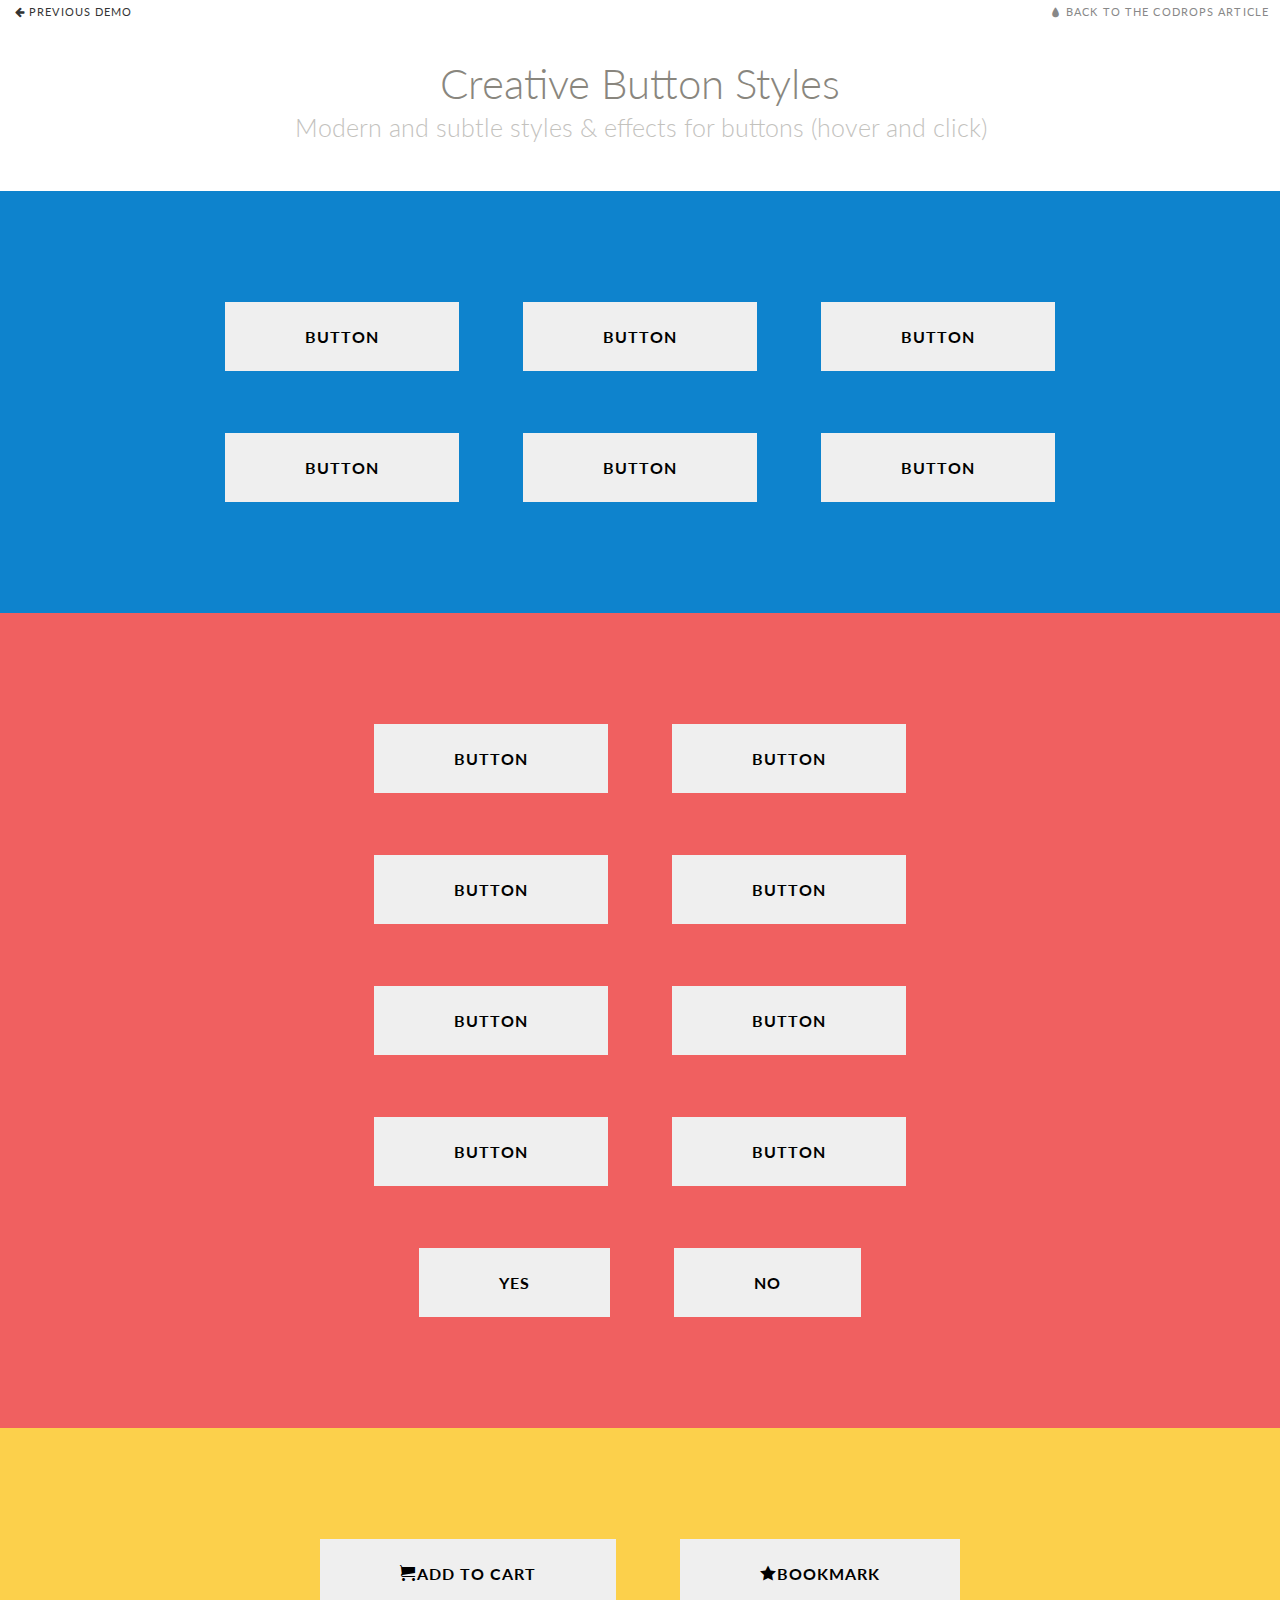
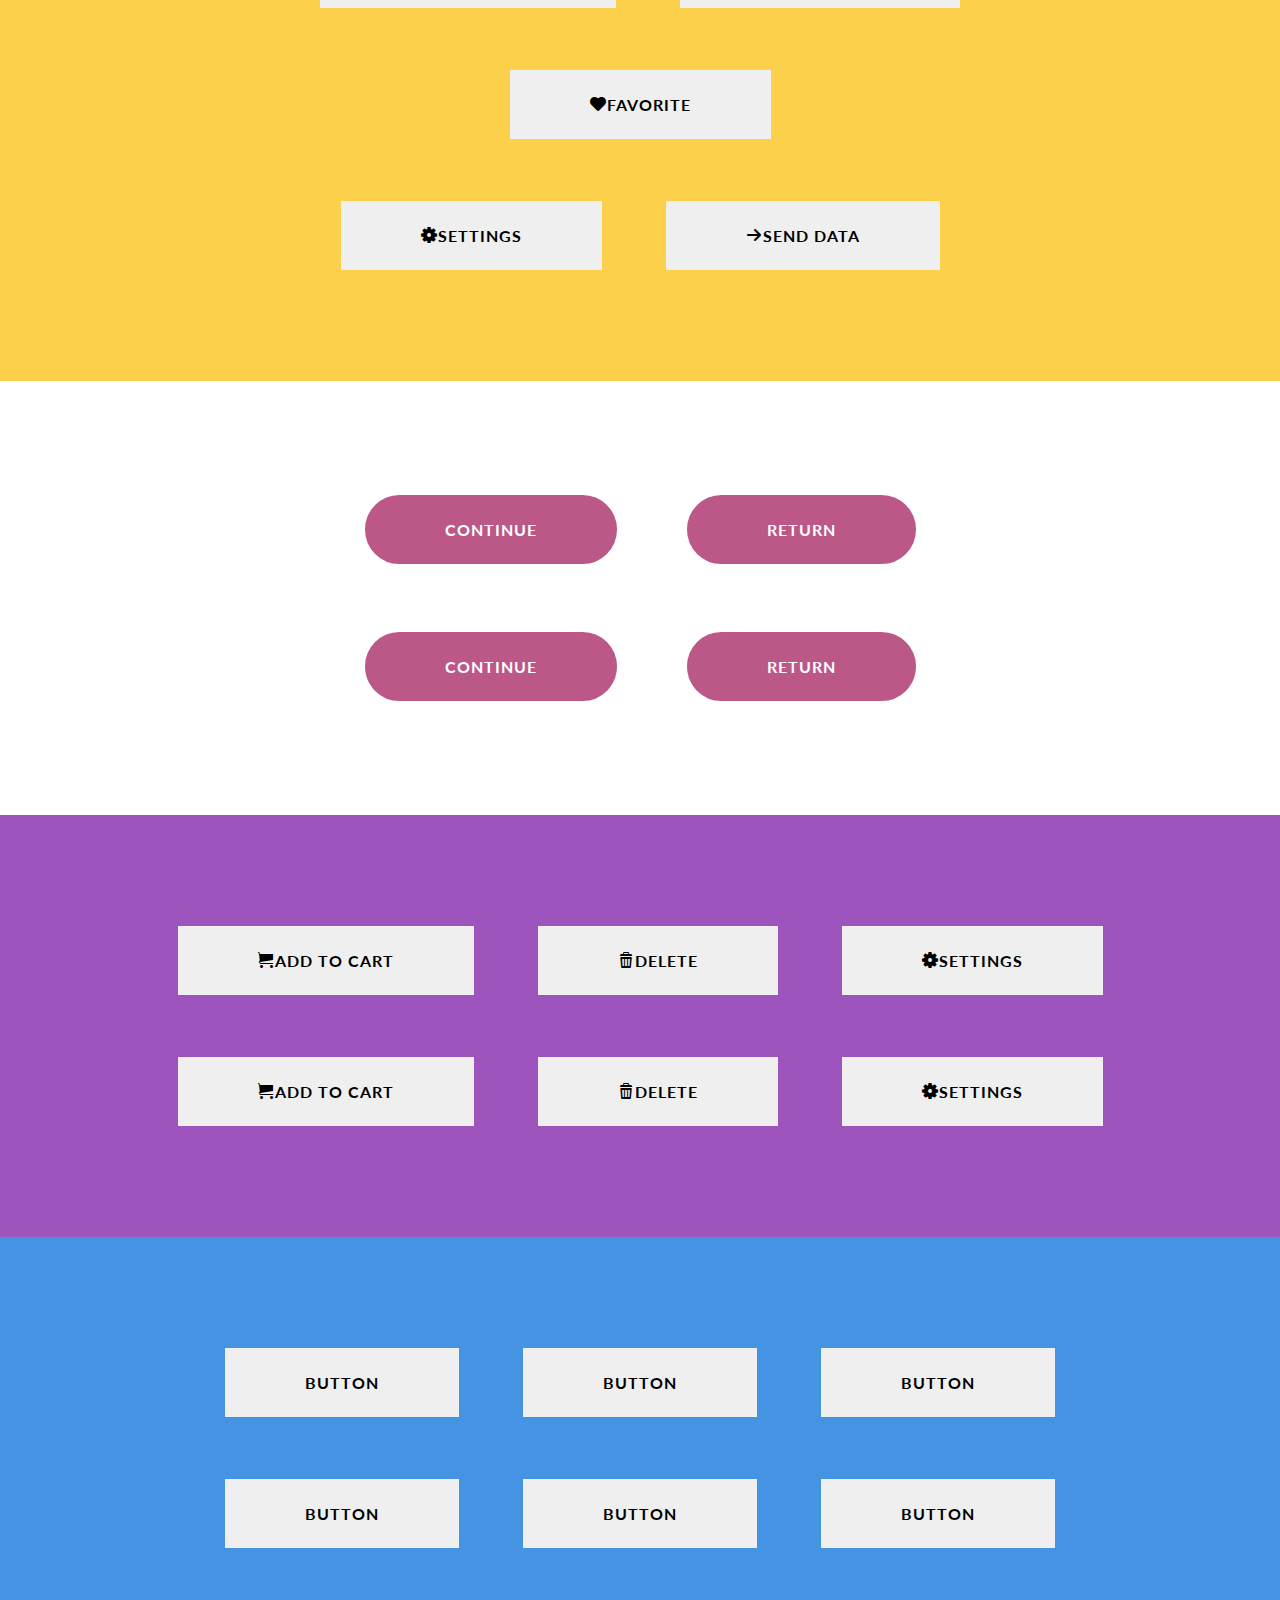
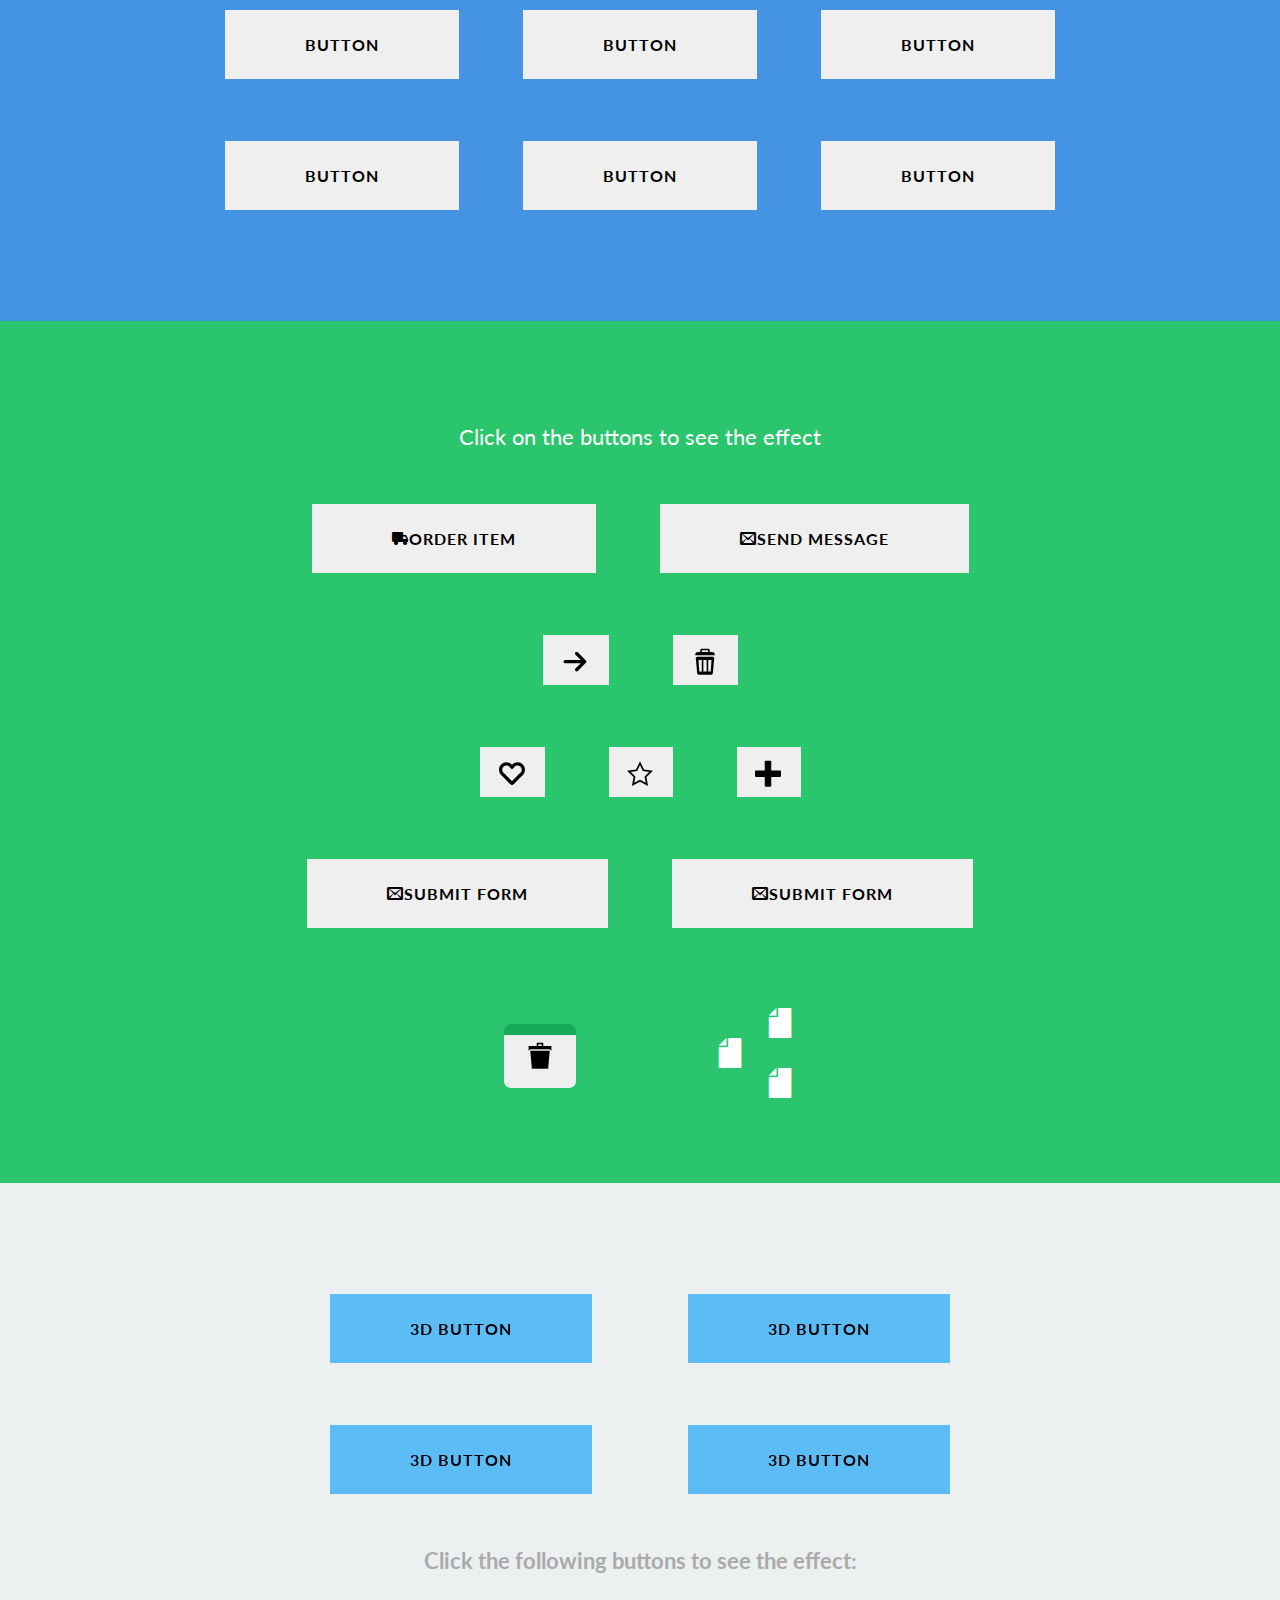
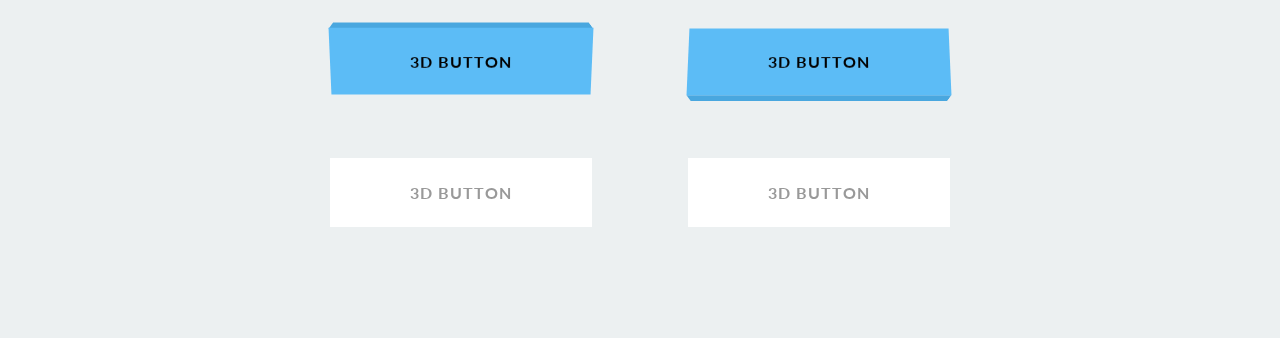
<file: workspace/static/index.html>
<!DOCTYPE html>
<html lang="en" class="no-js">
	<head>
		<meta charset="UTF-8" />
		<meta http-equiv="X-UA-Compatible" content="IE=edge,chrome=1"> 
		<meta name="viewport" content="width=device-width, initial-scale=1.0"> 
		<title>Creative Button Styles </title>
		<meta name="description" content="Creative Button Styles  - Modern and subtle styles &amp; effects for buttons" />
		<meta name="keywords" content="button styles, css3, modern, flat button, subtle, effects, hover, web design" />
		<meta name="author" content="Codrops" />
		<link rel="shortcut icon" href="../favicon.ico"> 
		<link rel="stylesheet" type="text/css" href="css/default.css" />
		<link rel="stylesheet" type="text/css" href="css/component.css" />
		<script src="js/modernizr.custom.js"></script>
	</head>
	<body>
		<div class="container">
			<!-- Top Navigation -->
			<div class="codrops-top clearfix">
				<a class="codrops-icon codrops-icon-prev" href="http://tympanus.net/Tutorials/WebAudioStylophone/"><span>Previous Demo</span></a>
				<span class="right"><a class="codrops-icon codrops-icon-drop" href="http://tympanus.net/codrops/?p=15430"><span>Back to the Codrops Article</span></a></span>
			</div>
			<header>
				<h1>Creative Button Styles <span>Modern and subtle styles &amp; effects for buttons (hover and click)</span></h1>	
			</header>
			<section class="color-1">
				<p class="text note-touch">Note that on mobile devices the effects might not all work as intended.</p>
				<p>
					<button class="btn btn-1 btn-1a">Button</button>
					<button class="btn btn-1 btn-1b">Button</button>
					<button class="btn btn-1 btn-1c">Button</button>
				</p>
				<p>
					<button class="btn btn-1 btn-1d">Button</button>
					<button class="btn btn-1 btn-1e">Button</button>
					<button class="btn btn-1 btn-1f">Button</button>
				</p>
			</section>
			<section class="color-2">
				<p>
					<button class="btn btn-2 btn-2a">Button</button>
					<button class="btn btn-2 btn-2b">Button</button>
				</p>
				<p>
					<button class="btn btn-2 btn-2c">Button</button>
					<button class="btn btn-2 btn-2d">Button</button>
				</p>
				<p>
					<button class="btn btn-2 btn-2e">Button</button>
					<button class="btn btn-2 btn-2f">Button</button>
				</p>
				<p>
					<button class="btn btn-2 btn-2g">Button</button>
					<button class="btn btn-2 btn-2h">Button</button>
				</p>
				<p>
					<button class="btn btn-2 btn-2i">Yes</button>
					<button class="btn btn-2 btn-2j">No</button>
				</p>
			</section>
			<section class="color-3">
				<p>
					<button class="btn btn-3 btn-3a icon-cart">Add to cart</button>
					<button class="btn btn-3 btn-3b icon-star-2">Bookmark</button>
				</p>
				<p>
					<button class="btn btn-3 btn-3c icon-heart-2">Favorite</button>
				</p>
				<p>
					<button class="btn btn-3 btn-3d icon-cog">Settings</button>
					<button class="btn btn-3 btn-3e icon-arrow-right">Send data</button>
				</p>
			</section>
			<section class="color-4">
				<p>
					<button class="btn btn-4 btn-4a icon-arrow-right">Continue</button>
					<button class="btn btn-4 btn-4b icon-arrow-left">Return</button>
				</p>
				<p>
					<button class="btn btn-4 btn-4c icon-arrow-right">Continue</button>
					<button class="btn btn-4 btn-4d icon-arrow-left">Return</button>
				</p>
			</section>
			<section class="color-5">
				<p>
					<button class="btn btn-5 btn-5a icon-cart"><span>Add to cart</span></button>
					<button class="btn btn-5 btn-5a icon-remove"><span>Delete</span></button>
					<button class="btn btn-5 btn-5a icon-cog"><span>Settings</span></button>
				</p>
				<p>
					<button class="btn btn-5 btn-5b icon-cart"><span>Add to cart</span></button>
					<button class="btn btn-5 btn-5b icon-remove"><span>Delete</span></button>
					<button class="btn btn-5 btn-5b icon-cog"><span>Settings</span></button>
				</p>
			</section>
			<section class="color-6">
				<p>
					<button class="btn btn-6 btn-6a">Button</button>
					<button class="btn btn-6 btn-6b">Button</button>
					<button class="btn btn-6 btn-6c">Button</button>
				</p>
				<p>
					<button class="btn btn-6 btn-6d">Button</button>
					<button class="btn btn-6 btn-6e">Button</button>
					<button class="btn btn-6 btn-6f">Button</button>
				</p>
				<p>
					<button class="btn btn-6 btn-6g">Button</button>
					<button class="btn btn-6 btn-6h">Button</button>
					<button class="btn btn-6 btn-6i">Button</button>
				</p>
				<p>
					<button class="btn btn-6 btn-6j">Button</button>
					<button class="btn btn-6 btn-6k">Button</button>
					<button class="btn btn-6 btn-6l">Button</button>
				</p>
			</section>
			<section class="color-7" id="btn-click">
				<p class="text">Click on the buttons to see the effect</p>
				<p>
					<button class="btn btn-7 btn-7a icon-truck">Order item</button>
					<button class="btn btn-7 btn-7b icon-envelope">Send message</button>
				</p>
				<p>
					<button class="btn btn-7 btn-7c btn-icon-only icon-arrow-right">Submit</button>
					<button class="btn btn-7 btn-7d btn-icon-only icon-remove">Empty</button>
				</p>
				<p>
					<button class="btn btn-7 btn-7e btn-icon-only icon-heart">Like</button>
					<button class="btn btn-7 btn-7f btn-icon-only icon-star">Fav</button>
					<button class="btn btn-7 btn-7g btn-icon-only icon-plus">Add</button>
				</p>
				<p>
					<button class="btn btn-7 btn-7h icon-envelope">Submit form</button>
					<button class="btn btn-7 btn-7h icon-envelope">Submit form</button>
				</p>
				<div id="trash-effect" class="trash-effect">
					<button class="btn btn-7 btn-7i btn-icon-only icon-remove-2">Remove</button>
					<div class="icon-file"></div>
					<div class="icon-file"></div>
					<div class="icon-file"></div>
				</div>
			</section>
			<section class="color-8">
				<p class="perspective">
					<button class="btn btn-8 btn-8a">3D Button</button>
				</p>
				<p class="perspective">
					<button class="btn btn-8 btn-8b">3D Button</button>
				</p>
				<br />
				<p class="perspective">
					<button class="btn btn-8 btn-8c">3D Button</button>
				</p>
				<p class="perspective">
					<button class="btn btn-8 btn-8d">3D Button</button>
				</p>
				<p class="text">Click the following buttons to see the effect:</p>
				<p class="perspective">
					<button class="btn btn-8 btn-8e">3D Button</button>
				</p>
				<p class="perspective">
					<button class="btn btn-8 btn-8f">3D Button</button>
				</p>
				<br />
				<p class="perspective">
					<button class="btn btn-8 btn-8g">3D Button</button>
				</p>
				<p class="perspective">
					<button class="btn btn-8 btn-8g">3D Button</button>
				</p>
			</section>
		</div><!-- /container -->
		<script src="js/classie.js"></script>
		<script>
			var buttons7Click = Array.prototype.slice.call( document.querySelectorAll( '#btn-click button' ) ),
				buttons9Click = Array.prototype.slice.call( document.querySelectorAll( 'button.btn-8g' ) ),
				totalButtons7Click = buttons7Click.length,
				totalButtons9Click = buttons9Click.length;

			buttons7Click.forEach( function( el, i ) { el.addEventListener( 'click', activate, false ); } );
			buttons9Click.forEach( function( el, i ) { el.addEventListener( 'click', activate, false ); } );

			function activate() {
				var self = this, activatedClass = 'btn-activated';

				if( classie.has( this, 'btn-7h' ) ) {
					// if it is the first of the two btn-7h then activatedClass = 'btn-error';
					// if it is the second then activatedClass = 'btn-success'
					activatedClass = buttons7Click.indexOf( this ) === totalButtons7Click-2 ? 'btn-error' : 'btn-success';
				}
				else if( classie.has( this, 'btn-8g' ) ) {
					// if it is the first of the two btn-8g then activatedClass = 'btn-success3d';
					// if it is the second then activatedClass = 'btn-error3d'
					activatedClass = buttons9Click.indexOf( this ) === totalButtons9Click-2 ? 'btn-success3d' : 'btn-error3d';
				}

				if( !classie.has( this, activatedClass ) ) {
					classie.add( this, activatedClass );
					setTimeout( function() { classie.remove( self, activatedClass ) }, 1000 );
				}
			}

			document.querySelector( '.btn-7i' ).addEventListener( 'click', function() {
				classie.add( document.querySelector( '#trash-effect' ), 'trash-effect-active' );
			}, false );
		</script>
	</body>
</html>
</file>
<file: workspace/static/css/default.css>
/* General Demo Style */
@import url(http://fonts.googleapis.com/css?family=Lato:300,400,700);

@font-face {
	font-family: 'codropsicons';
	src:url('../fonts/codropsicons/codropsicons.eot');
	src:url('../fonts/codropsicons/codropsicons.eot?#iefix') format('embedded-opentype'),
		url('../fonts/codropsicons/codropsicons.woff') format('woff'),
		url('../fonts/codropsicons/codropsicons.ttf') format('truetype'),
		url('../fonts/codropsicons/codropsicons.svg#codropsicons') format('svg');
	font-weight: normal;
	font-style: normal;
}

*, *:after, *:before { -webkit-box-sizing: border-box; -moz-box-sizing: border-box; box-sizing: border-box; }
body, html { font-size: 100%; padding: 0; margin: 0; height: 100%;}

/* Clearfix hack by Nicolas Gallagher: http://nicolasgallagher.com/micro-clearfix-hack/ */
.clearfix:before, .clearfix:after { content: " "; display: table; }
.clearfix:after { clear: both; }

body {
	font-family: 'Lato', Calibri, Arial, sans-serif;
	color: #89867e;
	/*background: #BC5888;*/
	background: #fff;
}

a {
	color: #888;
	text-decoration: none;
}

a:hover,
a:active {
	color: #333;
}

.header {
  background-color: #BC5888;
  height: 100px;
}

.header img {
  float: right;
  width: 150px;
  height: 150px;
  color: #BC5888;
}

.header h1 {
  position: relative;
  top: 15px;
  left: 10px;
  color: #BC5888;
}

/* Header Style */
.main,
.container > header {
	margin: 0 auto;
	padding: 2em;
}

.container > header {
	text-align: center;
}

.container > header h1 {
	font-size: 2.625em;
	line-height: 1.3;
	margin: 0;
	font-weight: 300;
}

.container > header span {
	display: block;
	font-size: 60%;
	opacity: 0.5;
	padding: 0 0 0.6em 0.1em;
}

/* To Navigation Style */
.codrops-top {
	background: #fff;
	background: rgba(255, 255, 255, 0.6);
	text-transform: uppercase;
	width: 100%;
	font-size: 0.69em;
	line-height: 2.2;
}

.codrops-top a {
	padding: 0 1em;
	letter-spacing: 0.1em;
	color: #888;
	display: inline-block;
}

.codrops-top a:hover {
	background: rgba(255,255,255,0.95);
	color: #333;
}

.codrops-top span.right {
	float: right;
}

.codrops-top span.right a {
	float: left;
	display: block;
}

.codrops-icon:before {
	font-family: 'codropsicons';
	margin: 0 4px;
	speak: none;
	font-style: normal;
	font-weight: normal;
	font-variant: normal;
	text-transform: none;
	line-height: 1;
	-webkit-font-smoothing: antialiased;
}

.codrops-icon-drop:before {
	content: "\e001";
}

.codrops-icon-prev:before {
	content: "\e004";
}

.codrops-icon-archive:before {
	content: "\e002";
}

.codrops-icon-next:before {
	content: "\e000";
}

.codrops-icon-about:before {
	content: "\e003";
}

.container {
	height: 100%;
	position: relative;
}

.container > section {
	margin: 0 auto;
	padding: 5em 3em;
	text-align: center;
	color: #fff;
}

.container > section p {
	position: relative;
	margin: 0;
	padding: 1em;
	z-index: 1;
}

.container > section p.text {
	font-size: 1.4em;
}

.no-touch .note-touch {
	display: none;
}

.color-1 {
	background: #0e83cd;
}

.color-2 {
	background: #f06060;
}

.color-3 {
	background: #fcd04b;
}

.color-4 {
	/*background: #BC5888;*/
	background: #fff;
}

.color-9 {
	background: #fff;
	/*background: #BC5888;*/
}

.color-5 {
	background: #9e54bd;
}

.color-6 {
	background: #4593e3;
}

.color-7 {
	background: #2ac56c;
}

.color-8 {
	background: #ecf0f1;
}

.color-8 p.text {
	color: #aaa;
	font-weight: bold;
}

@media screen and (max-width: 25em) {

	.codrops-icon span {
		display: none;
	}

}
.verticalLine {
  border-left: thick solid #ff0000;
}
</file>
<file: workspace/static/css/component.css>
@font-face {
	font-family: 'icomoon';
	src:url('../fonts/icomoon/icomoon.eot');
	src:url('../fonts/icomoon/icomoon.eot?#iefix') format('embedded-opentype'),
		url('../fonts/icomoon/icomoon.woff') format('woff'),
		url('../fonts/icomoon/icomoon.ttf') format('truetype'),
		url('../fonts/icomoon/icomoon.svg#icomoon') format('svg');
	font-weight: normal;
	font-style: normal;
}

/* General button style (reset) */
.btn {
	border: none;
	font-family: inherit;
	font-size: inherit;
	color: #BC5888
	/*color: inherit;*/
	/*background: none;*/
	cursor: pointer;
	padding: 25px 80px;
	display: inline-block;
	margin: 15px 30px;
	text-transform: uppercase;
	letter-spacing: 1px;
	font-weight: 700;
	outline: none;
	position: relative;
	-webkit-transition: all 0.3s;
	-moz-transition: all 0.3s;
	transition: all 0.3s;
}
.btn1 {
	border: none;
	font-family: inherit;
	font-size: inherit;
	color: inherit;
	background: none;
	cursor: pointer;
	padding: 15px 50px;
	display: inline-block;
	margin: 10px 20px;
	text-transform: uppercase;
	letter-spacing: 1px;
	font-weight: 700;
	outline: none;
	position: relative;
	-webkit-transition: all 0.3s;
	-moz-transition: all 0.3s;
	transition: all 0.3s;
}
.btn1:after {
	content: '';
	position: absolute;
	z-index: -1;
	-webkit-transition: all 0.3s;
	-moz-transition: all 0.3s;
	transition: all 0.3s;
}


.btn:after {
	content: '';
	position: absolute;
	z-index: -1;
	-webkit-transition: all 0.3s;
	-moz-transition: all 0.3s;
	transition: all 0.3s;
}

.btn1:before,
.icon-heart:after,
.icon-star:after,
.icon-plus:after,
.icon-file:before {
	font-family: 'icomoon';
	speak: none;
	font-style: normal;
	font-weight: normal;
	font-variant: normal;
	text-transform: none;
	line-height: 1;
	position: relative;
	-webkit-font-smoothing: antialiased;
}
/* Pseudo elements for icons */
.btn:before,
.icon-heart:after,
.icon-star:after,
.icon-plus:after,
.icon-file:before {
	font-family: 'icomoon';
	speak: none;
	font-style: normal;
	font-weight: normal;
	font-variant: normal;
	text-transform: none;
	line-height: 1;
	position: relative;
	-webkit-font-smoothing: antialiased;
}

.icon-envelope:before {
	content: "\e000";
}

.icon-cart:before {
	content: "\e007";
}

.icon-cart-2:before {
	content: "\e008";
}

.icon-heart:before {
	content: "\e009";
}

/* Filled heart */
.icon-heart:after,
.icon-heart-2:before {
	content: "\e00a";
}

.icon-star:before {
	content: "\e00b";
}

/* Filled star */
.icon-star:after,
.icon-star-2:before {
	content: "\e00c";
}

.icon-arrow-right:before {
	content: "\e00d";
}

.icon-arrow-left:before {
	content: "\e003";
}

.icon-truck:before {
	content: "\e00e";
}

.icon-remove:before {
	content: "\e00f";
}

.icon-cog:before {
	content: "\e010";
}

.icon-plus:before,
.icon-plus:after {
	content: "\e011";
}

.icon-minus:before {
	content: "\e012";
}

.bh-icon-smiley:before {
	content: "\e001";
}

.bh-icon-sad:before {
	content: "\e002";
}

.icon-file:before {
	content: "\e004";
}

.icon-remove-2:before {
	content: "\e005";
}

/* Button 1e */
.btn-1e {
	overflow: hidden;
}

.btn-1e:after {
	width: 100%;
	height: 0;
	top: 50%;
	left: 50%;
	background: #BC5888;
	opacity: 0;
	-webkit-transform: translateX(-50%) translateY(-50%) rotate(45deg);
	-moz-transform: translateX(-50%) translateY(-50%) rotate(45deg);
	-ms-transform: translateX(-50%) translateY(-50%) rotate(45deg);
	transform: translateX(-50%) translateY(-50%) rotate(45deg);
}

.btn-1e:hover,
.btn-1e:active {
	color: #0e83cd;
}

.btn-1e:hover:after {
	height: 260%;
	opacity: 1;
}

.btn-1e:active:after {
	height: 400%;
	opacity: 1;
}

/* Button 1f */
.btn-1f {
	overflow: hidden;
}

.btn-1f:after {
	width: 101%;
	height: 0;
	top: 50%;
	left: 50%;
	background: #fff;
	opacity: 0;
	-webkit-transform: translateX(-50%) translateY(-50%);
	-moz-transform: translateX(-50%) translateY(-50%);
	-ms-transform: translateX(-50%) translateY(-50%);
	transform: translateX(-50%) translateY(-50%);
}

.btn-1f:hover,
.btn-1f:active {
	color: #0e83cd;
}

.btn-1f:hover:after {
	height: 75%;
	opacity: 1;
}

.btn-1f:active:after {
	height: 130%;
	opacity: 1;
}


/* Button 4 */
.btn-9 {
	border-radius: 50px;
	border: 3px solid #fff;
	color: #fff;
	overflow: hidden;
	background-color: #BC5888
}

.btn-9:active {
	border-color: #E80011;
	color: #E80011;
}

.btn-9:hover {
	background: #E80011;
}

.btn-9:before {
	position: absolute;
	height: 100%;
	font-size: 125%;
	line-height: 3.5;
	color: #fff;
	-webkit-transition: all 0.3s;
	-moz-transition: all 0.3s;
	transition: all 0.3s;
}

.btn-9:active:before {
	color: #E80011;
}

/* Button 8a */
.btn-9a:before {
	left: 130%;
	top: 0;
}

.btn-9a:hover:before {
	left: 80%;
}

/* Button 8b */
.btn-9b:before {
	left: -50%;
	top: 0;
}

.btn-9b:hover:before {
	left: 10%;
}

/* Button 8c */
.btn-9c:before {
	left: 70%;
	opacity: 0;
	top: 0;
}

.btn-9c:hover:before {
	left: 80%;
	opacity: 1;
}

/* Button 8d */
.btn-9d:before {
	left: 30%;
	opacity: 0;
	top: 0;
}

.btn-9d:hover:before {
	left: 10%;
	opacity: 1;
}

/* Button 4 */
.btn-4 {
	border-radius: 50px;
	border: 3px solid #fff;
	color: #fff;
	overflow: hidden;
	background-color: #BC5888;
}

.btn-4:active {
	border-color: #BC5888;
	color: #BC5888;
}

.btn-4:hover {
	background: #C880A3;
}

.btn-4:before {
	position: absolute;
	height: 100%;
	font-size: 125%;
	line-height: 3.5;
	color: #fff;
	-webkit-transition: all 0.3s;
	-moz-transition: all 0.3s;
	transition: all 0.3s;
}

.btn-4:active:before {
	color: #BC5888;
}

/* Button 4a */
.btn-4a:before {
	left: 130%;
	top: 0;
}

.btn-4a:hover:before {
	left: 80%;
}

/* Button 4b */
.btn-4b:before {
	left: -50%;
	top: 0;
}

.btn-4b:hover:before {
	left: 10%;
}

/* Button 4c */
.btn-4c:before {
	left: 70%;
	opacity: 0;
	top: 0;
}

.btn-4c:hover:before {
	left: 80%;
	opacity: 1;
}

/* Button 4d */
.btn-4d:before {
	left: 30%;
	opacity: 0;
	top: 0;
}

.btn-4d:hover:before {
	left: 10%;
	opacity: 1;
}


/* Icon only style */
.btn-icon-only {
	font-size: 0;
	padding: 25px 30px;
}

.btn-icon-only:before {
	position: absolute;
	top: 0;
	left: 0;
	width: 100%;
	height: 100%;
	font-size: 26px;
	line-height: 54px;
	-webkit-backface-visibility: hidden;
	-moz-backface-visibility: hidden;
	backface-visibility: hidden;
}

/* Success and error */

.btn-success,
.btn-error {
	color: transparent;
}

.btn-success:after,
.btn-error:after {
	z-index: 1;
	color: #fff;
	left: 40%;
}

.btn-success:before {
	content: "\e001";
}

.btn-success:after {
	content: "Success!";
	-webkit-animation: moveUp 0.5s;
	-moz-animation: moveUp 0.5s;
	animation: moveUp 0.5s;
}

@-webkit-keyframes moveUp {
	0% {
		-webkit-transform: translateY(50%);
		opacity: 0;
	}
	100% { 
		opacity: 1;
		-webkit-transform: translateY(0);
	}
}

@-moz-keyframes moveUp {
	0% {
		-moz-transform: translateY(50%);
		opacity: 0;
	}
	100% { 
		opacity: 1;
		-moz-transform: translateY(0);
	}
}

@keyframes moveUp {
	0% {
		transform: translateY(50%);
		opacity: 0;
	}
	100% { 
		opacity: 1;
		transform: translateY(0);
	}
}

.btn-error {
	-webkit-animation: shake 0.5s;
	-moz-animation: shake 0.5s;
	animation: shake 0.5s;
}

/* From Dan Eden's animate.css: http://daneden.me/animate/ */
@-webkit-keyframes shake {
	0%, 100% {-webkit-transform: translateX(0);}
	10%, 30%, 50%, 70%, 90% {-webkit-transform: translateX(-10px);}
	20%, 40%, 60%, 80% {-webkit-transform: translateX(10px);}
}

@-moz-keyframes shake {
	0%, 100% {-moz-transform: translateX(0);}
	10%, 30%, 50%, 70%, 90% {-moz-transform: translateX(-10px);}
	20%, 40%, 60%, 80% {-moz-transform: translateX(10px);}
}

@keyframes shake {
	0%, 100% {transform: translateX(0);}
	10%, 30%, 50%, 70%, 90% {transform: translateX(-10px);}
	20%, 40%, 60%, 80% {transform: translateX(10px);}
}

.btn-error:before {
	content: "\e002";
}

.btn-error:after {
	content: "Error!";
	-webkit-animation: scaleFromUp 0.5s;
	-moz-animation: scaleFromUp 0.5s;
	animation: scaleFromUp 0.5s;
}

@-webkit-keyframes scaleFromUp {
	0% {
		-webkit-transform: scale(0);
		opacity: 0;
	}
	100% { 
		opacity: 1;
		-webkit-transform: scale(1);
	}
}

@-moz-keyframes scaleFromUp {
	0% {
		-moz-transform: scale(0);
		opacity: 0;
	}
	100% { 
		opacity: 1;
		-moz-transform: scale(1);
	}
}

@keyframes scaleFromUp {
	0% {
		transform: scale(0);
		opacity: 0;
	}
	100% { 
		opacity: 1;
		transform: scale(1);
	}
}

/* Special trash effect */
.trash-effect {
	position: relative;
	max-width: 320px;
	margin: 60px auto 0;
} 

.trash-effect .icon-file {
	font-size: 30px;
	position: absolute;
	width: 50px;
	height: 50px;
	left: 50%;
	top: 50%;
	margin: -45px 0 0 -25px;
	-webkit-transition: all 0.3s ease-out;
	-moz-transition: all 0.3s ease-out;
	transition: all 0.3s ease-out;
	-webkit-transform: translateX(90px) translateY(20px) scale(1);
	-moz-transform: translateX(90px) translateY(20px) scale(1);
	-ms-transform: translateX(90px) translateY(20px) scale(1);
	transform: translateX(90px) translateY(20px) scale(1);
}

.trash-effect .icon-file:nth-child(2) {
	-webkit-transform: translateX(140px) translateY(-10px) scale(1);
	-moz-transform: translateX(140px) translateY(-10px) scale(1);
	-ms-transform: translateX(140px) translateY(-10px) scale(1);
	transform: translateX(140px) translateY(-10px) scale(1);
	-webkit-transition-delay: 0.1s;
	-moz-transition-delay: 0.1s;
	transition-delay: 0.1s;
}

.trash-effect .icon-file:nth-child(3) {
	-webkit-transform: translateX(140px) translateY(50px) scale(1);
	-moz-transform: translateX(140px) translateY(50px) scale(1);
	-ms-transform: translateX(140px) translateY(50px) scale(1);
	transform: translateX(140px) translateY(50px) scale(1);
	-webkit-transition-delay: 0.2s;
	-moz-transition-delay: 0.2s;
	transition-delay: 0.2s;
}

.trash-effect.trash-effect-active .icon-file {
	-webkit-transform: translateX(-100px) translateY(-10px) scale(0);
	-moz-transform: translateX(-100px) translateY(-10px) scale(0);
	-ms-transform: translateX(-100px) translateY(-10px) scale(0);
	transform: translateX(-100px) translateY(-10px) scale(0);
}

/* Button 7i */
.btn-7i {
	box-shadow: none;
	border-radius: 0 0 7px 7px;
	padding: 27px 33px;
	-webkit-transform: translateX(-100px);
	-moz-transform: translateX(-100px);
	-ms-transform: translateX(-100px);
	transform: translateX(-100px);
}

.btn-7i:before {
	line-height: 45px;
}

.btn-7i:after {
	height: 11px; /* should be 10px but in Chrome Version 34.0.1847.131 there's a gap because of the transform of the button */
	width: 100%;
	background: #17aa56;
	border-radius: 7px 7px 0 0;
	left: 0;
	top: -10px;
	z-index: 1;
	-webkit-transform-origin: 0 100%;
	-moz-transform-origin: 0 100%;
	-ms-transform-origin: 0 100%;
	transform-origin: 0 100%;
}

.trash-effect-active .btn-7i:after {
	-webkit-animation: openTrash 0.5s;
	-moz-animation: openTrash 0.5s;
	animation: openTrash 0.5s;
}

@-webkit-keyframes openTrash {
	50% {
		-webkit-transform: rotate(-35deg);
	}
	100% { 
		-webkit-transform: rotate(0deg);
	}
}

@-moz-keyframes openTrash {
	50% {
		-moz-transform: rotate(-35deg);
	}
	100% { 
		-moz-transform: rotate(0deg);
	}
}

@keyframes openTrash {
	50% {
		transform: rotate(-35deg);
	}
	100% { 
		transform: rotate(0deg);
	}
}



/* Button 4 */
.btn1-10{
	border-radius: 30px;
	border: 3px solid #fff;
	color: #fff;
	overflow: hidden;
	background-color: #BC5888
}

.btn1-10:active {
	border-color: #BC5888;
	color: #BC5888;
}

.btn1-10:hover {
	background: #BC5888;
}

.btn1-10:before {
	position: absolute;
	height: 100%;
	font-size: 125%;
	line-height: 2.5;
	color: #fff;
	-webkit-transition: all 0.5s;
	-moz-transition: all 0.5s;
	transition: all 0.5s;
}

.btn1-10:active:before {
	color: #E80011;
}

/* Button 8a */
.btn1-10a:before {
	left: 130%;
	top: 0;
}

.btn1-10a:hover:before {
	left: 80%;
}

/* Button 8b */
.btn1-10b:before {
	left: -50%;
	top: 0;
}

.btn1-10b:hover:before {
	left: 10%;
}

/* Button 8c */
.btn1-10c:before {
	left: 70%;
	opacity: 0;
	top: 0;
}

.btn1-10c:hover:before {
	left: 80%;
	opacity: 1;
}

/* Button 8d */
.btn1-10d:before {
	left: 30%;
	opacity: 0;
	top: 0;
}

.btn1-10d:hover:before {
	left: 10%;
	opacity: 1;
}

/* Button 8 */
.perspective {
	-webkit-perspective: 800px;
	-moz-perspective: 800px;
	perspective: 800px;
	display: inline-block;
}

.btn-8 {
	display: block;
	background: #5cbcf6;
	outline: 1px solid transparent; /* FF jagged edges fix */
	-webkit-transform-style: preserve-3d;
	-moz-transform-style: preserve-3d;
	transform-style: preserve-3d;
}

.btn-8:active {
	background: #55b7f3;
}

/* Button 8a */
.btn-8a:after {
	width: 100%;
	height: 42%; /* should be 40% but there's a gap in Chrome Version 34.0.1847.131 */
	left: 0;
	top: -40%;
	background: #49a7df;
	-webkit-transform-origin: 0% 100%;
	-webkit-transform: rotateX(90deg);
	-moz-transform-origin: 0% 100%;
	-moz-transform: rotateX(90deg);
	transform-origin: 0% 100%;
	transform: rotateX(90deg);
}

.btn-8a:hover {
	-webkit-transform: rotateX(-15deg);
	-moz-transform: rotateX(-15deg);
	-ms-transform: rotateX(-15deg);
	transform: rotateX(-15deg);
}

/* Button 8b */
.btn-8b:after {
	width: 100%;
	height: 40%;
	left: 0;
	top: 100%;
	background: #49a7df;
	-webkit-transform-origin: 0% 0%;
	-webkit-transform: rotateX(-90deg);
	-moz-transform-origin: 0% 0%;
	-moz-transform: rotateX(-90deg);
	-ms-transform-origin: 0% 0%;
	-ms-transform: rotateX(-90deg);
	transform-origin: 0% 0%;
	transform: rotateX(-90deg);
}

.btn-8b:hover {
	-webkit-transform: rotateX(15deg);
	-moz-transform: rotateX(15deg);
	-ms-transform: rotateX(15deg);
	transform: rotateX(15deg);
}

/* Button 8c */
.btn-8c:after {
	width: 21%; /* should be 20% but there's a gap in Chrome Version 34.0.1847.131 */
	height: 100%;
	left: -20%;
	top: 0;
	background: #49a7df;
	-webkit-transform-origin: 100% 0%;
	-webkit-transform: rotateY(-90deg);
	-moz-transform-origin: 100% 0%;
	-moz-transform: rotateY(-90deg);
	-ms-transform-origin: 100% 0%;
	-ms-transform: rotateY(-90deg);
	transform-origin: 100% 0%;
	transform: rotateY(-90deg);
}

.btn-8c:hover {
	-webkit-transform: rotateY(15deg);
	-moz-transform: rotateY(15deg);
	-ms-transform: rotateY(15deg);
	transform: rotateY(15deg);
}

/* Button 8d */
.btn-8d:after {
	width: 20%;
	height: 100%;
	left: 100%;
	top: 0;
	background: #49a7df;
	-webkit-transform-origin: 0% 0%;
	-webkit-transform: rotateY(90deg);
	-moz-transform-origin: 0% 0%;
	-moz-transform: rotateY(90deg);
	-ms-transform-origin: 0% 0%;
	-ms-transform: rotateY(90deg);
	transform-origin: 0% 0%;
	transform: rotateY(90deg);
}

.btn-8d:hover {
	-webkit-transform: rotateY(-15deg);
	-moz-transform: rotateY(-15deg);
	-ms-transform: rotateY(-15deg);
	transform: rotateY(-15deg);
}

/* Button 8e */
.btn-8e {
	-webkit-transform: rotateX(-15deg);
	-moz-transform: rotateX(-15deg);
	-ms-transform: rotateX(-15deg);
	transform: rotateX(-15deg);
}

.btn-8e:after {
	width: 100%;
	height: 42%; /* should be 40% but there's a gap in Chrome Version 34.0.1847.131 */
	left: 0;
	top: -40%;
	background: #49a7df;
	-webkit-transform-origin: 0% 100%;
	-webkit-transform: rotateX(90deg);
	-moz-transform-origin: 0% 100%;
	-moz-transform: rotateX(90deg);
	-ms-transform-origin: 0% 100%;
	-ms-transform: rotateX(90deg);
	transform-origin: 0% 100%;
	transform: rotateX(90deg);
}

.btn-8e:active {
	-webkit-transform: rotateX(0deg);
	-moz-transform: rotateX(0deg);
	-ms-transform: rotateX(0deg);
	transform: rotateX(0deg);
}

/* Button 8f */
.btn-8f {
	-webkit-transform: rotateX(15deg);
	-moz-transform: rotateX(15deg);
	-ms-transform: rotateX(15deg);
	transform: rotateX(15deg);
}

.btn-8f:after {
	width: 100%;
	height: 40%;
	left: 0;
	top: 100%;
	background: #49a7df;
	-webkit-transform-origin: 0% 0%;
	-webkit-transform: rotateX(-90deg);
	-moz-transform-origin: 0% 0%;
	-moz-transform: rotateX(-90deg);
	-ms-transform-origin: 0% 0%;
	-ms-transform: rotateX(-90deg);
	transform-origin: 0% 0%;
	transform: rotateX(-90deg);
}

.btn-8f:active {
	-webkit-transform: rotateX(0deg);
	-moz-transform: rotateX(0deg);
	-ms-transform: rotateX(0deg);
	transform: rotateX(0deg);
}

/* Button 8g */
.btn-8g {
	background: #fff;
	color: #999;
}

.btn-8g:active {
	background: #fff;
}

.btn-8g:after,
.btn-8g:before {
	text-transform: uppercase;
	width: 100%;
	height: 100%;
	position: absolute;
	left: 0;
	line-height: 70px;
}

.btn-8g:after {
	top: -98%; /* should be -100% but there's a gap in Chrome Version 34.0.1847.131 */
	background: #7aca7c;
	color: #358337;
	content: 'It worked!';
	-webkit-transform-origin: 0% 100%;
	-webkit-transform: rotateX(90deg);
	-moz-transform-origin: 0% 100%;
	-moz-transform: rotateX(90deg);
	-ms-transform-origin: 0% 100%;
	-ms-transform: rotateX(90deg);
	transform-origin: 0% 100%;
	transform: rotateX(90deg);
}

.btn-8g:before {
	top: 100%;
	background: #e96a6a;
	color: #a33a3a;
	content: 'Error!';
	font-weight: 700;
	font-family: 'Lato', Calibri, Arial, sans-serif;
	-webkit-transform-origin: 0% 0%;
	-webkit-transform: rotateX(-90deg);
	-moz-transform-origin: 0% 0%;
	-moz-transform: rotateX(-90deg);
	-ms-transform-origin: 0% 0%;
	-ms-transform: rotateX(-90deg);
	transform-origin: 0% 0%;
	transform: rotateX(-90deg);
}

.btn-8g.btn-success3d {
	background: #aaa;
	-webkit-transform-origin: 50% 100%;
	-webkit-transform: rotateX(-90deg) translateY(100%);
	-moz-transform-origin: 50% 100%;
	-moz-transform: rotateX(-90deg) translateY(100%);
	-ms-transform-origin: 50% 100%;
	-ms-transform: rotateX(-90deg) translateY(100%);
	transform-origin: 50% 100%;
	transform: rotateX(-90deg) translateY(100%);
}

.btn-8g.btn-error3d  {
	background: #aaa;
	-webkit-transform-origin: 50% 0%;
	-webkit-transform: rotateX(90deg) translateY(-100%);
	-moz-transform-origin: 50% 0%;
	-moz-transform: rotateX(90deg) translateY(-100%);
	-ms-transform-origin: 50% 0%;
	-ms-transform: rotateX(90deg) translateY(-100%);
	transform-origin: 50% 0%;
	transform: rotateX(90deg) translateY(-100%);
}
</file>
